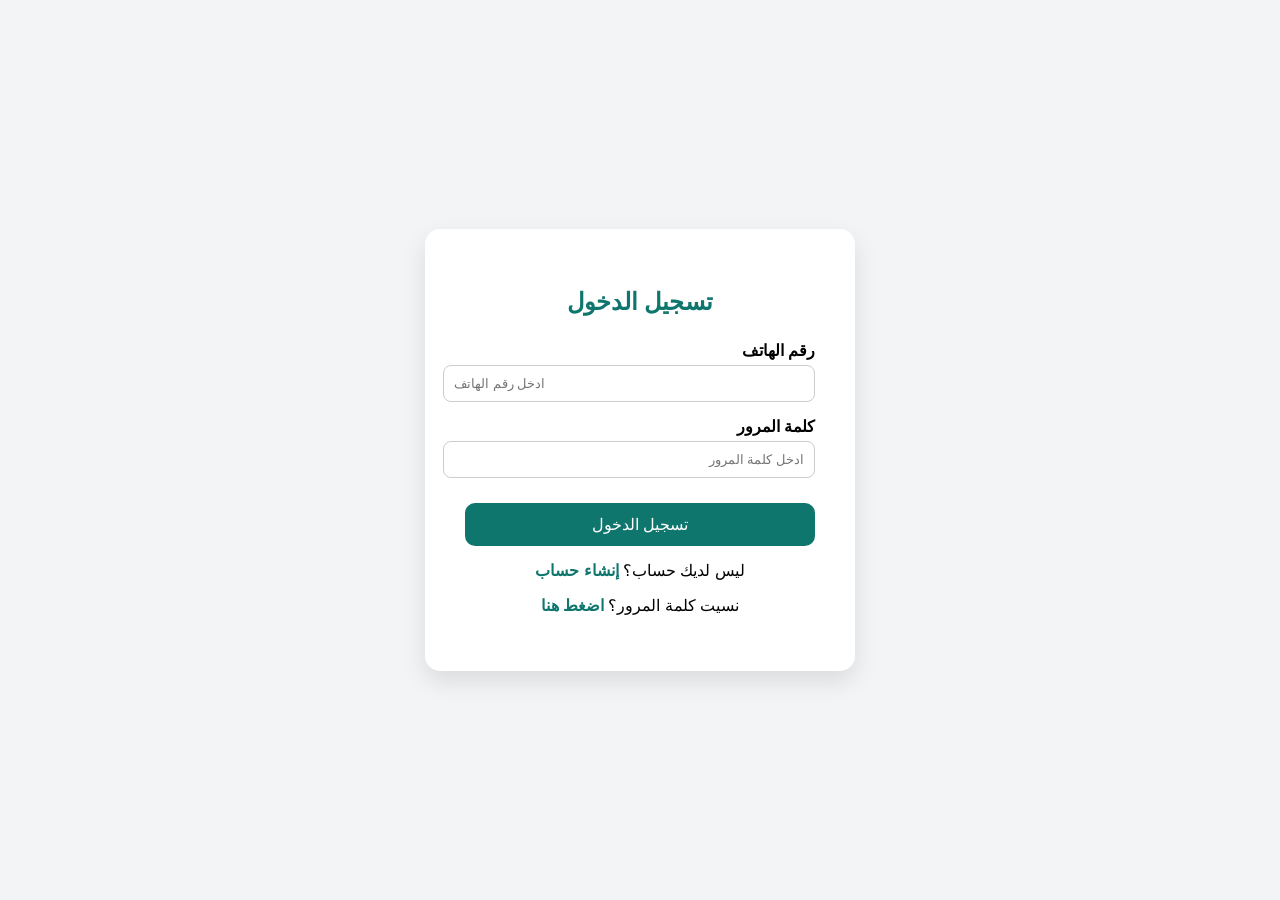
<file: login.html>
<!DOCTYPE html>
<html lang="ar" dir="rtl">
<head>
  <meta charset="UTF-8">
  <title>تسجيل الدخول / إنشاء حساب</title>
  <link rel="stylesheet" href="css/login.css">
  <link href="https://cdnjs.cloudflare.com/ajax/libs/font-awesome/6.5.0/css/all.min.css" rel="stylesheet">
</head>
<body>

<div class="login-container">

  <div class="form-box">
    <h2 id="form-title">تسجيل الدخول</h2>

    <!-- نموذج تسجيل الدخول -->
    <form id="login-form">
      <div class="input-group">
        <label for="login-phone">رقم الهاتف</label>
        <input type="tel" id="login-phone" placeholder="ادخل رقم الهاتف" required>
      </div>
      <div class="input-group">
        <label for="login-password">كلمة المرور</label>
        <input type="password" id="login-password" placeholder="ادخل كلمة المرور" required>
      </div>
      <button type="submit" class="btn">تسجيل الدخول</button>
      <p class="switch-text">ليس لديك حساب؟ <span id="switch-to-signup">إنشاء حساب</span></p>
      <p class="switch-text">
  نسيت كلمة المرور؟ <span id="forgot-password">اضغط هنا</span>
    </p>

    </form>

    <!-- نموذج إنشاء حساب -->
    <form id="signup-form" style="display:none;">
      <div class="input-group">
        <label for="signup-name">الاسم الكامل</label>
        <input type="text" id="signup-name" placeholder="ادخل اسمك" required>
      </div>
      <div class="input-group">
        <label for="signup-phone">رقم الهاتف</label>
        <input type="tel" id="signup-phone" placeholder="ادخل رقم الهاتف" required>
      </div>
      <div class="input-group">
        <label for="signup-password">كلمة المرور</label>
        <input type="password" id="signup-password" placeholder="اختر كلمة مرور" required>
      </div>
      <button type="submit" class="btn">إنشاء حساب</button>
      <p class="switch-text">لديك حساب؟ <span id="switch-to-login">تسجيل الدخول</span></p>
    </form>

  </div>

</div>

<script src="js/login.js"></script>
</body>
</html>
</file>
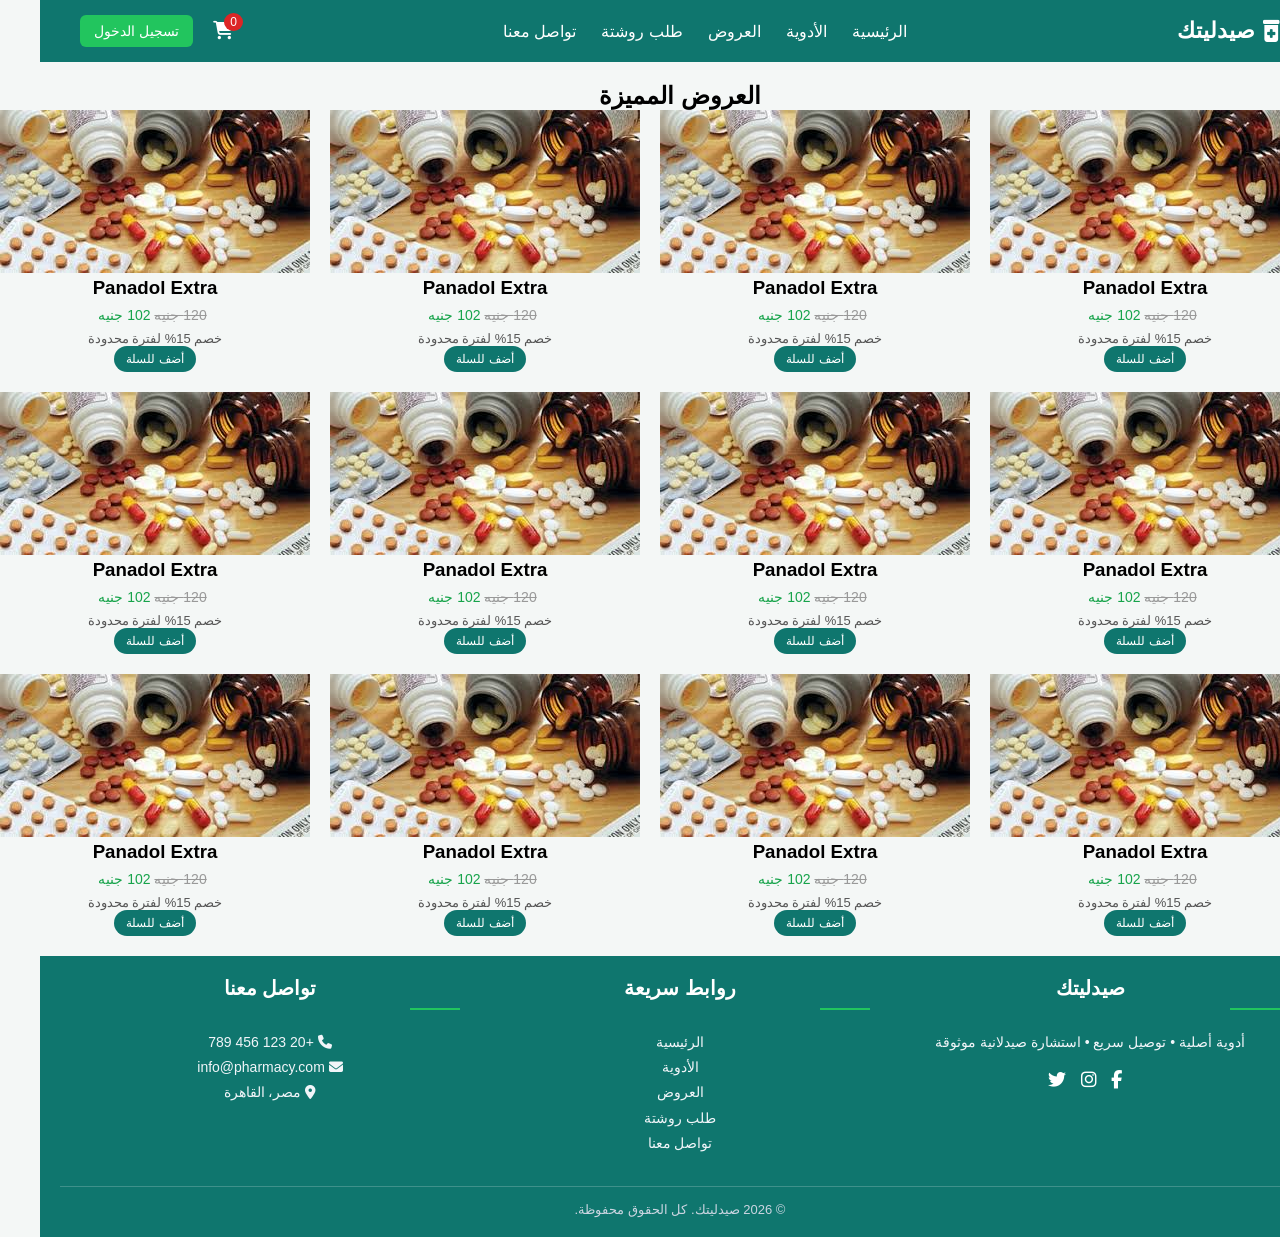
<file: offers.html>
<!DOCTYPE html>
<html lang="ar" dir="rtl">
<head>
  <meta charset="UTF-8">
  <title>العروض</title>
  <link rel="stylesheet" href="css/offers.css">
  <link href="https://cdnjs.cloudflare.com/ajax/libs/font-awesome/6.5.0/css/all.min.css" rel="stylesheet">
</head>
<body>

<nav class="navbar">
  <div class="logo">
    <i class="fa-solid fa-prescription-bottle-medical"></i>
    <span>صيدليتك</span>
  </div>

  <ul class="nav-links">
    <li><a href="index.html">الرئيسية</a></li>
    <li><a href="products.html">الأدوية</a></li>
    <li><a href="offers.html">العروض</a></li>
    <li><a href="prescription.html">طلب روشتة</a></li>
    <li><a href="contact.html">تواصل معنا</a></li>
  </ul>

  <div class="nav-actions">
    <a href="cart.html" class="cart">
      <i class="fa-solid fa-cart-shopping"></i>
      <span id="cart-count">0</span>
    </a>
    <a href="login.html" class="login">تسجيل الدخول</a>
  </div>

  <div class="menu-toggle">
    <i class="fa-solid fa-bars"></i>
  </div>
</nav>

<section class="offers-section">
  <h2 class="section-title">العروض المميزة</h2>
  <div class="offers-grid">

    <div class="product-card">
      <div class="product-img">
        <img src="images/1.jfif"  alt="عرض 2">
      </div>
      <div class="product-info">
        <h3>Panadol Extra</h3>
        <p class="price"><span class="old-price">120 جنيه</span> 102 جنيه</p>
        <p class="offer-desc">خصم 15% لفترة محدودة</p>
        <button class="add-btn">أضف للسلة</button>
      </div>
    </div>

    <div class="product-card">
      <div class="product-img">
        <img src="images/1.jfif"  alt="عرض 2">
      </div>
      <div class="product-info">
        <h3>Panadol Extra</h3>
        <p class="price"><span class="old-price">120 جنيه</span> 102 جنيه</p>
        <p class="offer-desc">خصم 15% لفترة محدودة</p>
        <button class="add-btn">أضف للسلة</button>
      </div>
    </div>
    
    <div class="product-card">
      <div class="product-img">
        <img src="images/1.jfif"  alt="عرض 2">
      </div>
      <div class="product-info">
        <h3>Panadol Extra</h3>
        <p class="price"><span class="old-price">120 جنيه</span> 102 جنيه</p>
        <p class="offer-desc">خصم 15% لفترة محدودة</p>
        <button class="add-btn">أضف للسلة</button>
      </div>
    </div>
    
    <div class="product-card">
      <div class="product-img">
        <img src="images/1.jfif"  alt="عرض 2">
      </div>
      <div class="product-info">
        <h3>Panadol Extra</h3>
        <p class="price"><span class="old-price">120 جنيه</span> 102 جنيه</p>
        <p class="offer-desc">خصم 15% لفترة محدودة</p>
        <button class="add-btn">أضف للسلة</button>
      </div>
    </div>
    <div class="product-card">
      <div class="product-img">
        <img src="images/1.jfif"  alt="عرض 2">
      </div>
      <div class="product-info">
        <h3>Panadol Extra</h3>
        <p class="price"><span class="old-price">120 جنيه</span> 102 جنيه</p>
        <p class="offer-desc">خصم 15% لفترة محدودة</p>
        <button class="add-btn">أضف للسلة</button>
      </div>
    </div>
    <div class="product-card">
      <div class="product-img">
        <img src="images/1.jfif"  alt="عرض 2">
      </div>
      <div class="product-info">
        <h3>Panadol Extra</h3>
        <p class="price"><span class="old-price">120 جنيه</span> 102 جنيه</p>
        <p class="offer-desc">خصم 15% لفترة محدودة</p>
        <button class="add-btn">أضف للسلة</button>
      </div>
    </div>
    <div class="product-card">
      <div class="product-img">
        <img src="images/1.jfif"  alt="عرض 2">
      </div>
      <div class="product-info">
        <h3>Panadol Extra</h3>
        <p class="price"><span class="old-price">120 جنيه</span> 102 جنيه</p>
        <p class="offer-desc">خصم 15% لفترة محدودة</p>
        <button class="add-btn">أضف للسلة</button>
      </div>
    </div>
    <div class="product-card">
      <div class="product-img">
        <img src="images/1.jfif"  alt="عرض 2">
      </div>
      <div class="product-info">
        <h3>Panadol Extra</h3>
        <p class="price"><span class="old-price">120 جنيه</span> 102 جنيه</p>
        <p class="offer-desc">خصم 15% لفترة محدودة</p>
        <button class="add-btn">أضف للسلة</button>
      </div>
    </div>
    <div class="product-card">
      <div class="product-img">
        <img src="images/1.jfif"  alt="عرض 2">
      </div>
      <div class="product-info">
        <h3>Panadol Extra</h3>
        <p class="price"><span class="old-price">120 جنيه</span> 102 جنيه</p>
        <p class="offer-desc">خصم 15% لفترة محدودة</p>
        <button class="add-btn">أضف للسلة</button>
      </div>
    </div>
    <div class="product-card">
      <div class="product-img">
        <img src="images/1.jfif"  alt="عرض 2">
      </div>
      <div class="product-info">
        <h3>Panadol Extra</h3>
        <p class="price"><span class="old-price">120 جنيه</span> 102 جنيه</p>
        <p class="offer-desc">خصم 15% لفترة محدودة</p>
        <button class="add-btn">أضف للسلة</button>
      </div>
    </div>
    <div class="product-card">
      <div class="product-img">
        <img src="images/1.jfif"  alt="عرض 2">
      </div>
      <div class="product-info">
        <h3>Panadol Extra</h3>
        <p class="price"><span class="old-price">120 جنيه</span> 102 جنيه</p>
        <p class="offer-desc">خصم 15% لفترة محدودة</p>
        <button class="add-btn">أضف للسلة</button>
      </div>
    </div>
    <div class="product-card">
      <div class="product-img">
        <img src="images/1.jfif"  alt="عرض 2">
      </div>
      <div class="product-info">
        <h3>Panadol Extra</h3>
        <p class="price"><span class="old-price">120 جنيه</span> 102 جنيه</p>
        <p class="offer-desc">خصم 15% لفترة محدودة</p>
        <button class="add-btn">أضف للسلة</button>
      </div>
    </div>
  </div> <!-- غلق offers-grid -->
</section>


<footer class="footer">
  <div class="footer-container">

    <!-- قسم الصيدلية -->
    <div class="footer-section">
      <h3>صيدليتك</h3>
      <p>أدوية أصلية • توصيل سريع • استشارة صيدلانية موثوقة</p>
      <div class="social-icons">
        <a href="#"><i class="fab fa-facebook-f"></i></a>
        <a href="#"><i class="fab fa-instagram"></i></a>
        <a href="#"><i class="fab fa-twitter"></i></a>
      </div>
    </div>

    <!-- روابط سريعة -->
    <div class="footer-section">
      <h3>روابط سريعة</h3>
      <ul>
        <li><a href="index.html">الرئيسية</a></li>
        <li><a href="products.html">الأدوية</a></li>
        <li><a href="offers.html">العروض</a></li>
        <li><a href="prescription.html">طلب روشتة</a></li>
        <li><a href="contact.html">تواصل معنا</a></li>
      </ul>
    </div>

    <!-- تواصل معنا -->
    <div class="footer-section">
      <h3>تواصل معنا</h3>
      <p><i class="fa-solid fa-phone"></i> +20 123 456 789</p>
      <p><i class="fa-solid fa-envelope"></i> info@pharmacy.com</p>
      <p><i class="fa-solid fa-map-marker-alt"></i> مصر، القاهرة</p>
    </div>

  </div>

  <div class="footer-bottom">
    <p>© 2026 صيدليتك. كل الحقوق محفوظة.</p>
  </div>
</footer>

<script src="js/main.js"></script>
</body>
</html>
</file>
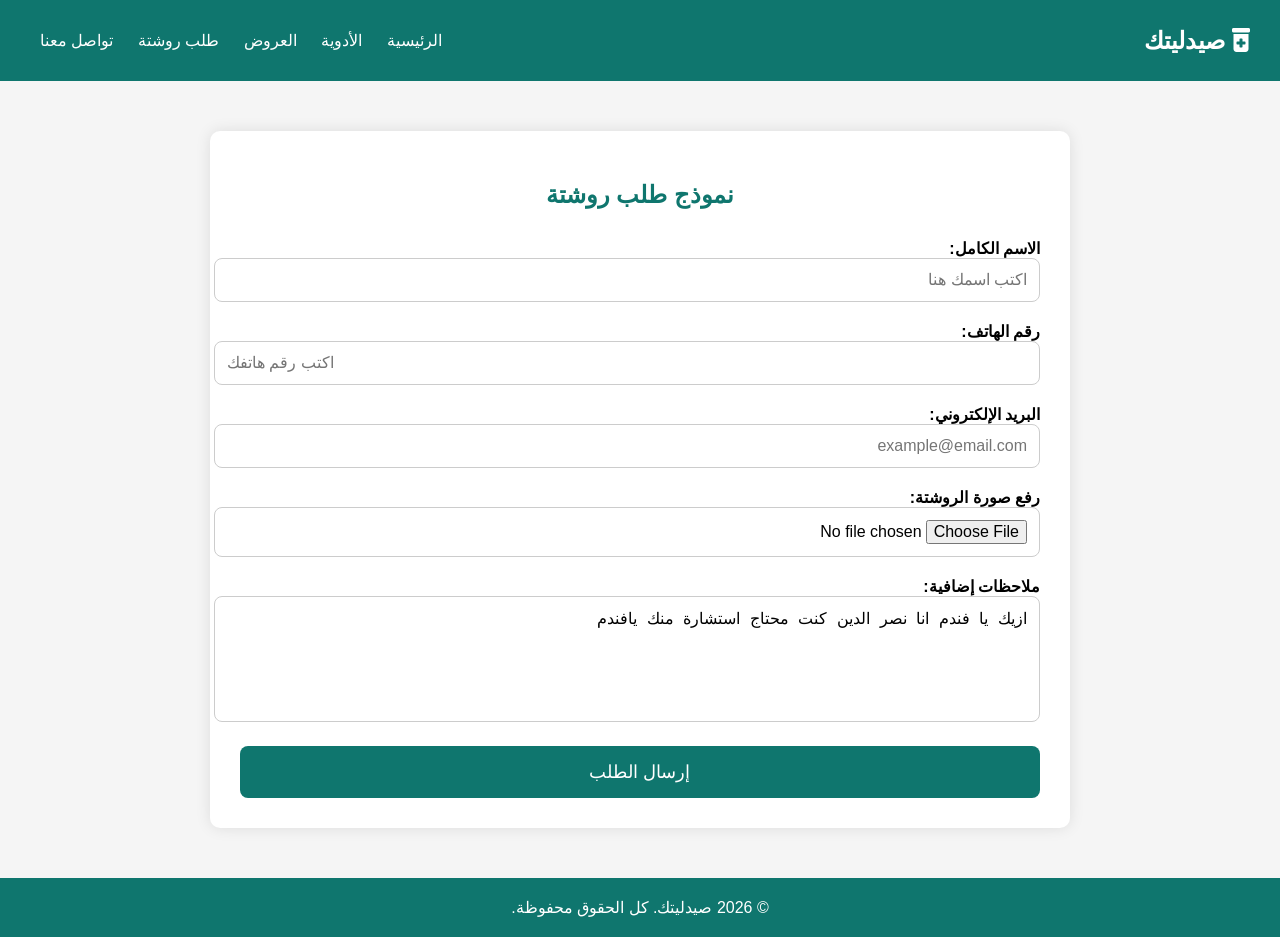
<file: prescription.html>
<!DOCTYPE html>
<html lang="ar" dir="rtl">
<head>
  <meta charset="UTF-8">
  <title>طلب روشتة</title>
  <link rel="stylesheet" href="css/prescription.css">
  <link href="https://cdnjs.cloudflare.com/ajax/libs/font-awesome/6.5.0/css/all.min.css" rel="stylesheet">
</head>
<body>

<nav class="navbar">
  <div class="logo">
    <i class="fa-solid fa-prescription-bottle-medical"></i> صيدليتك
  </div>

  <ul class="nav-links">
    <li><a href="index.html">الرئيسية</a></li>
    <li><a href="products.html">الأدوية</a></li>
    <li><a href="offers.html">العروض</a></li>
    <li><a href="prescription.html">طلب روشتة</a></li>
    <li><a href="contact.html">تواصل معنا</a></li>
  </ul>
</nav>

<section class="prescription-section">
  <h2>نموذج طلب روشتة</h2>
  <form id="prescriptionForm">
    <div>
      <label for="name">الاسم الكامل:</label>
      <input type="text" id="name" required placeholder="اكتب اسمك هنا">
    </div>
    <div>
      <label for="phone">رقم الهاتف:</label>
      <input type="tel" id="phone" required placeholder="اكتب رقم هاتفك">
    </div>
    <div>
      <label for="email">البريد الإلكتروني:</label>
      <input type="email" id="email" placeholder="example@email.com">
    </div>
    <div>
      <label for="file">رفع صورة الروشتة:</label>
      <input type="file" id="file" accept="image/*,application/pdf" required>
    </div>
    <div>
      <label for="notes">ملاحظات إضافية:</label>
<textarea id="notes">ازيك يا فندم انا نصر الدين كنت محتاج استشارة منك يافندم</textarea>
    </div>
    <button type="submit">إرسال الطلب</button>
  </form>
</section>

<footer>
  © 2026 صيدليتك. كل الحقوق محفوظة.
</footer>

<script>
const form = document.getElementById('prescriptionForm');

form.addEventListener('submit', e => {
  e.preventDefault();

  // جلب البيانات من النموذج
  const name = document.getElementById('name').value;
  const phone = document.getElementById('phone').value;
  const email = document.getElementById('email').value;
  const notes = document.getElementById('notes').value;
  const fileInput = document.getElementById('file');

  // رقم الواتساب للصيدلية
  const whatsappNumber = '201148062925'; // 20 + رقم مصر بدون الصفر الأول

  // رسالة جاهزة
  let message = `مرحبا، أريد إرسال روشتة:\n`;
  message += `الاسم: ${name}\n`;
  message += `رقم الهاتف: ${phone}\n`;
  if(email) message += `البريد الإلكتروني: ${email}\n`;
  if(notes) message += `ملاحظات: ${notes}\n`;

  // رابط الواتساب
  let whatsappURL = `https://wa.me/${whatsappNumber}?text=${encodeURIComponent(message)}`;

  // تنبيه لو هناك ملف
  if(fileInput.files.length > 0){
    alert('سيتم إرسال رسالة عبر واتساب، يرجى إرفاق الروشتة يدوياً في المحادثة.');
  }

  // فتح الواتساب
  window.open(whatsappURL, '_blank');

  // تصفير النموذج
  form.reset();
});
</script>


</body>
</html>
</file>
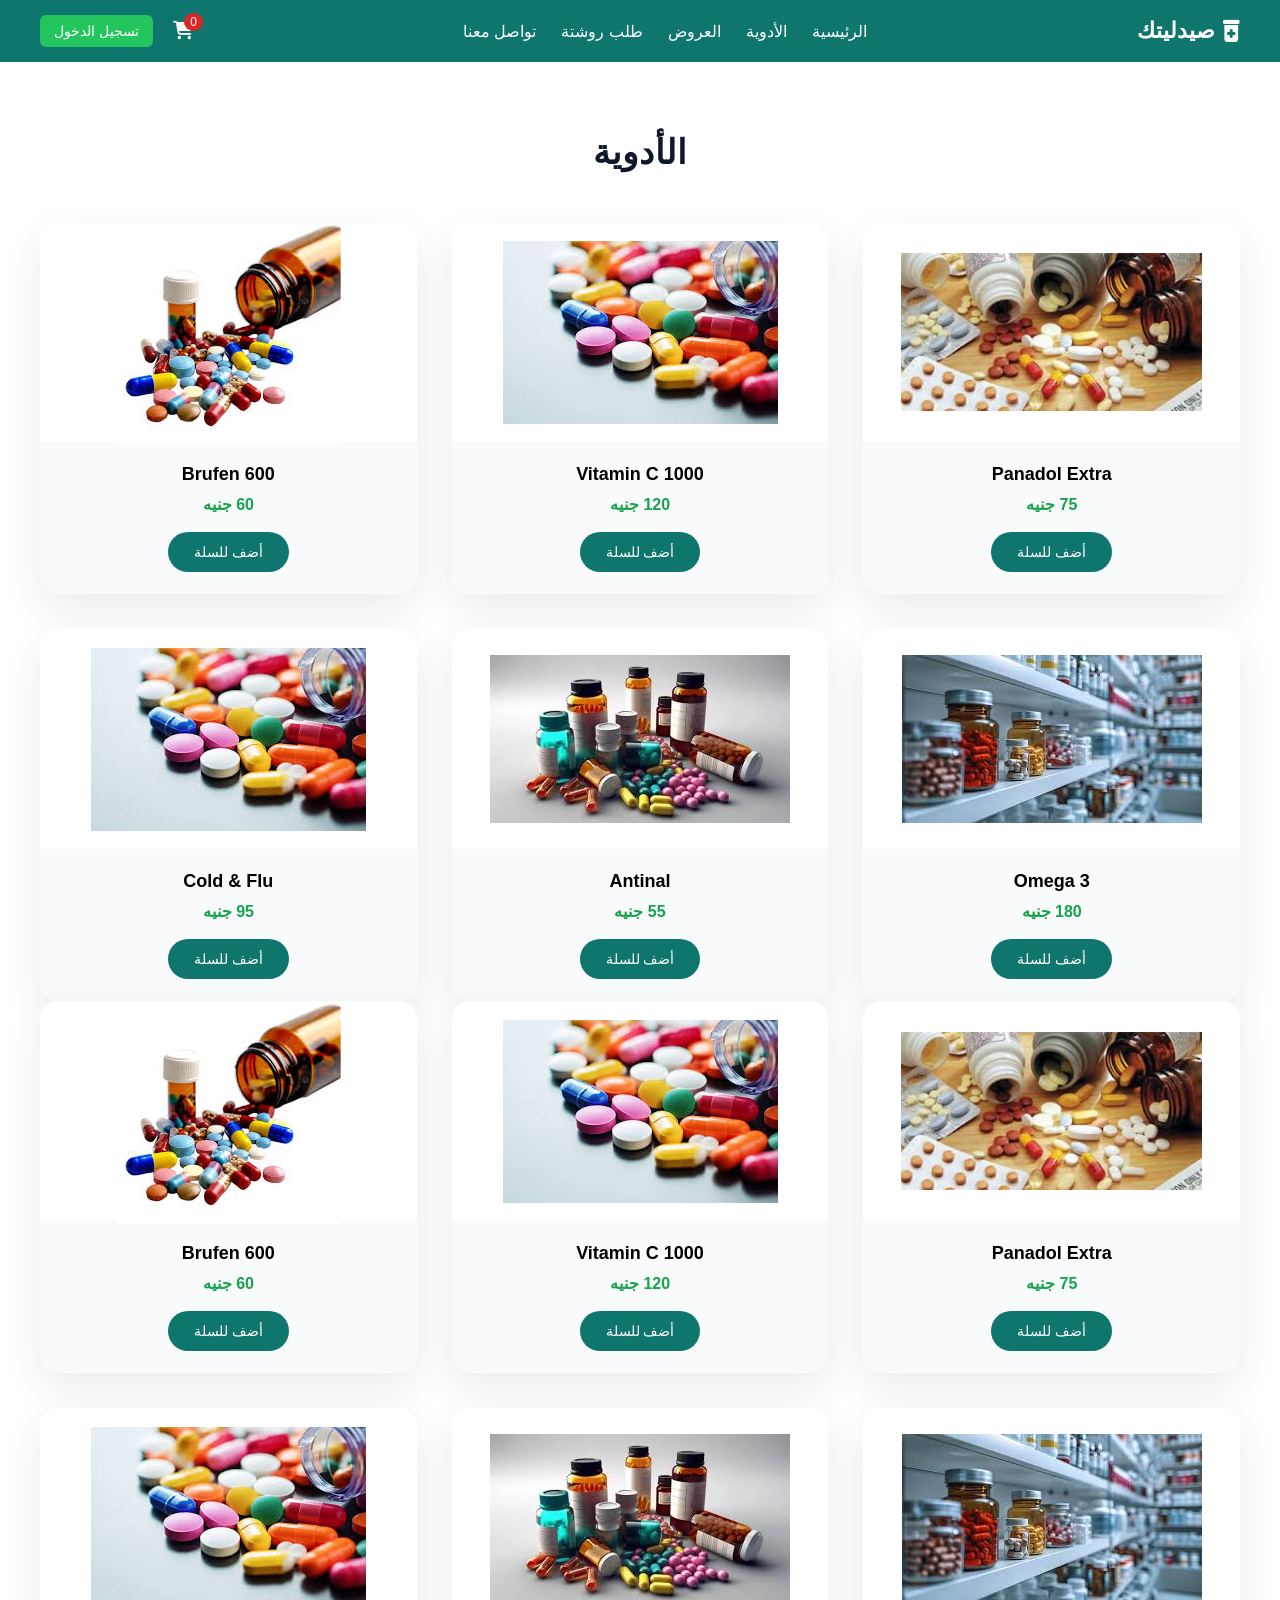
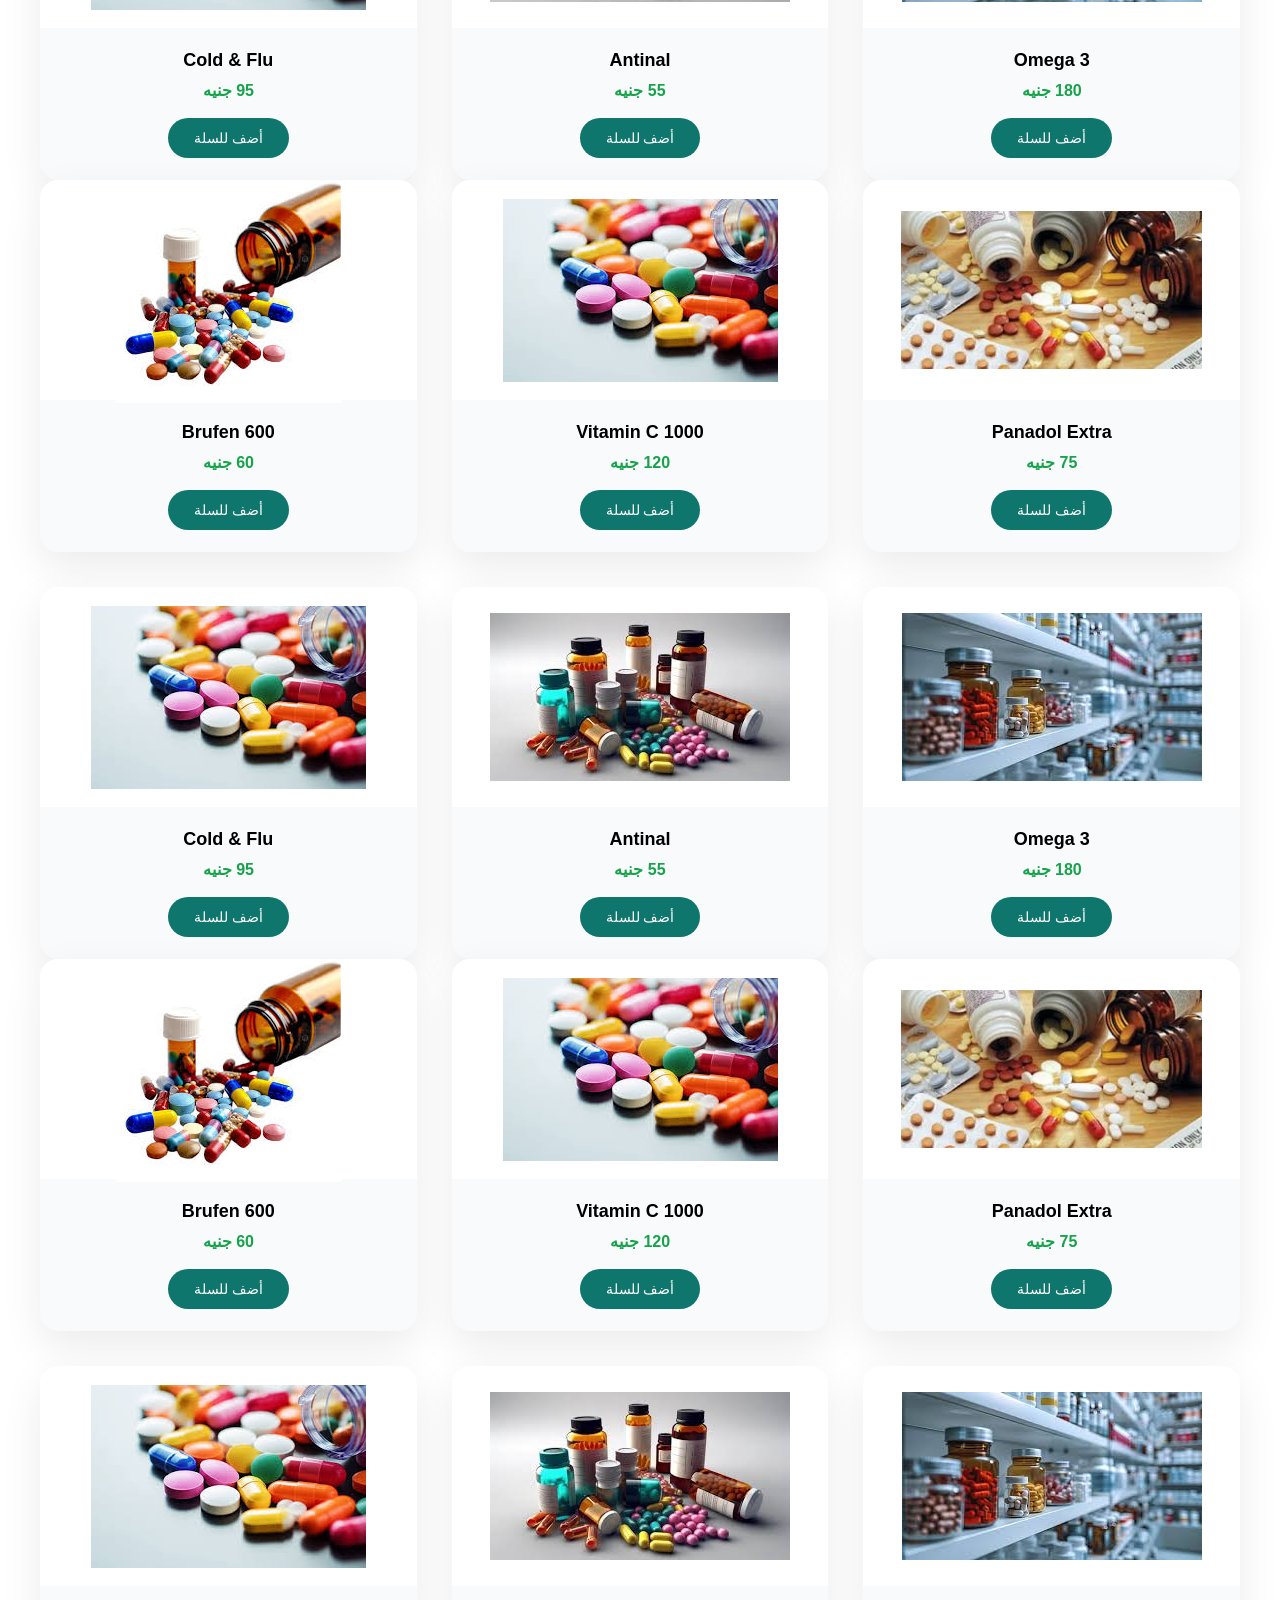
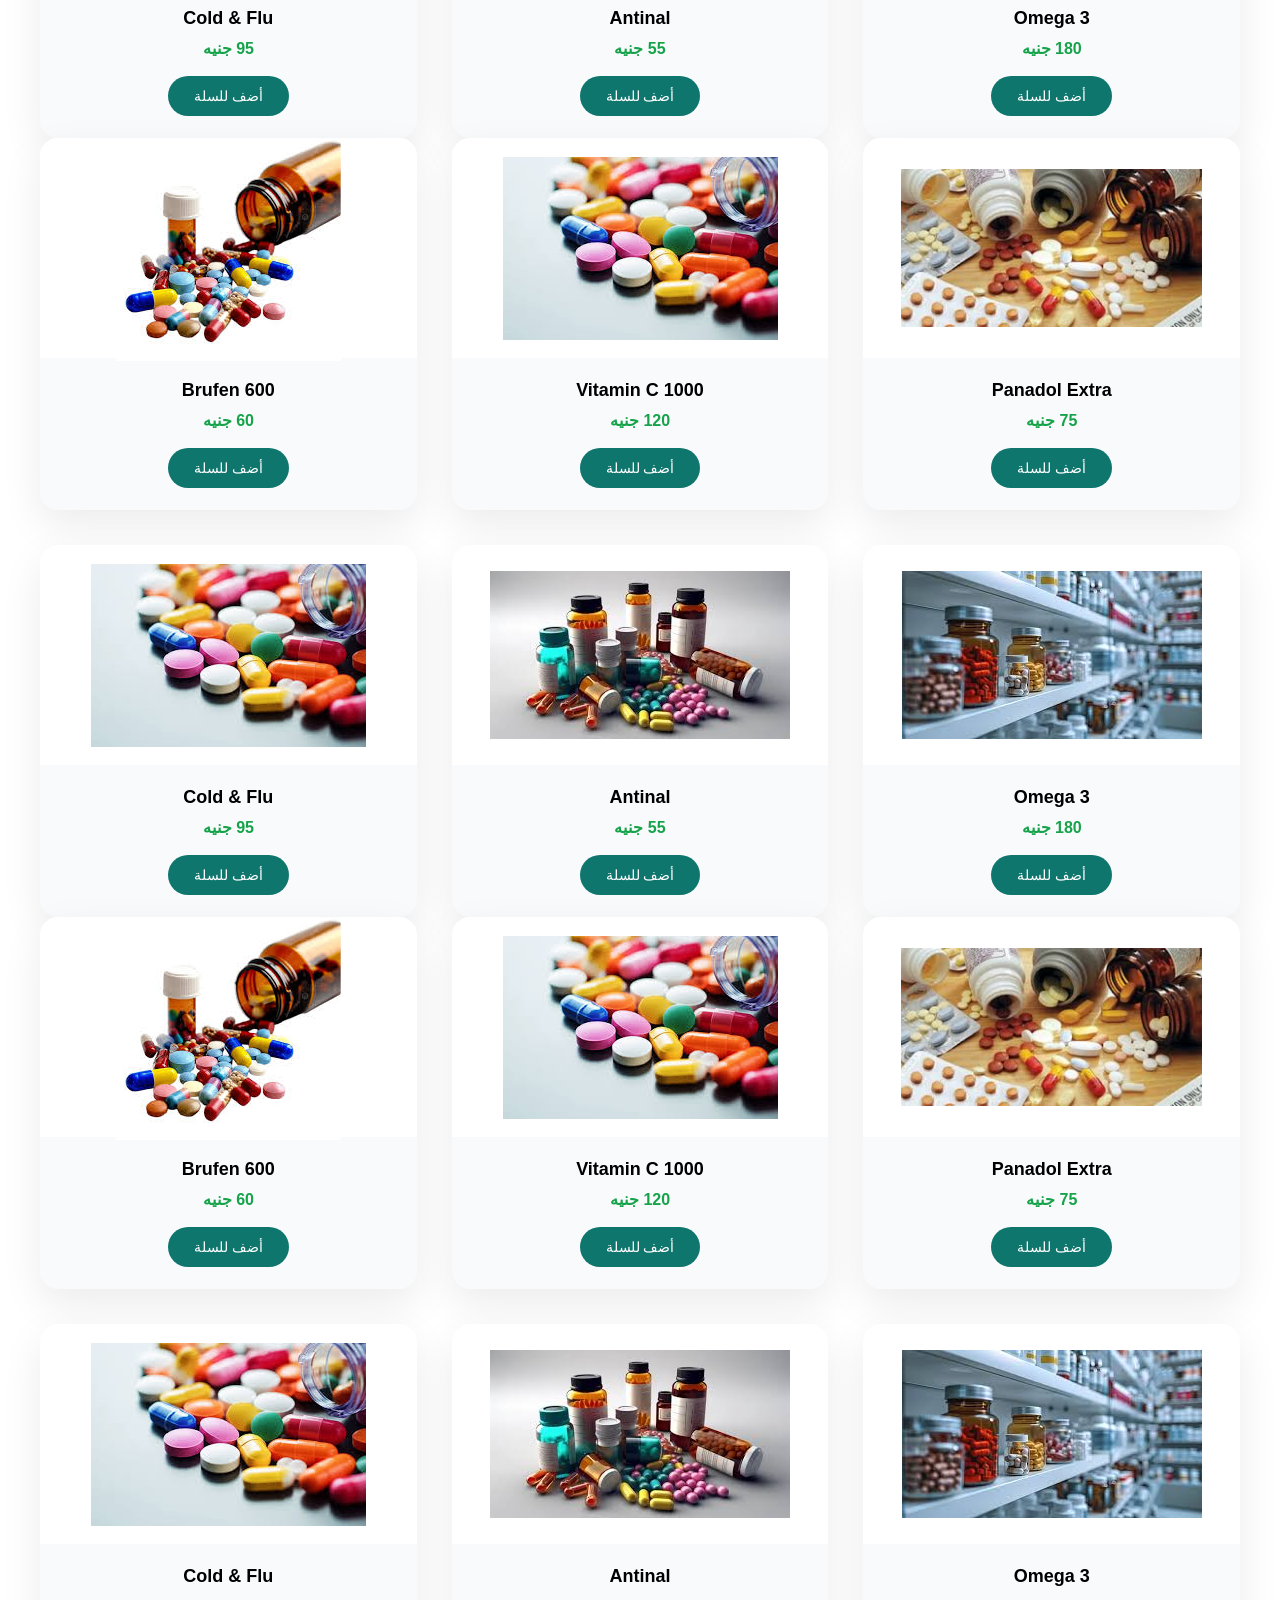
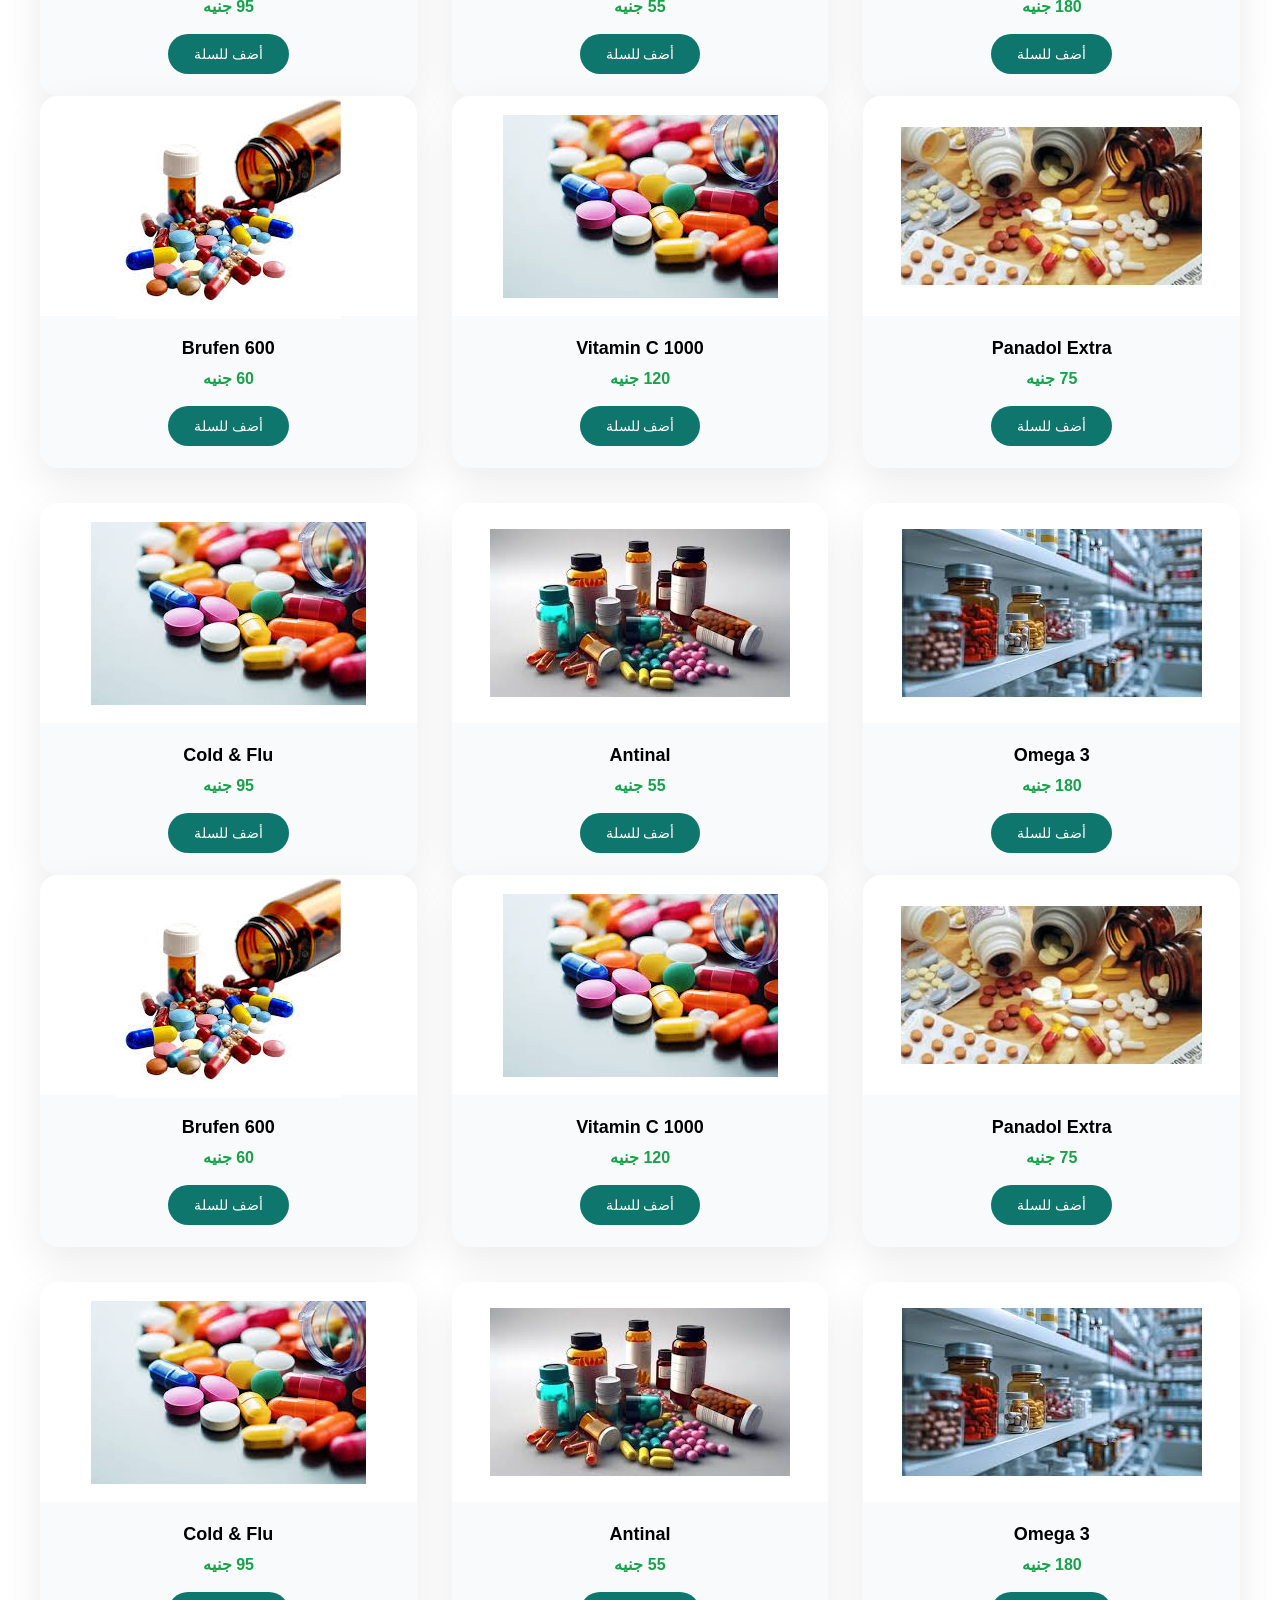
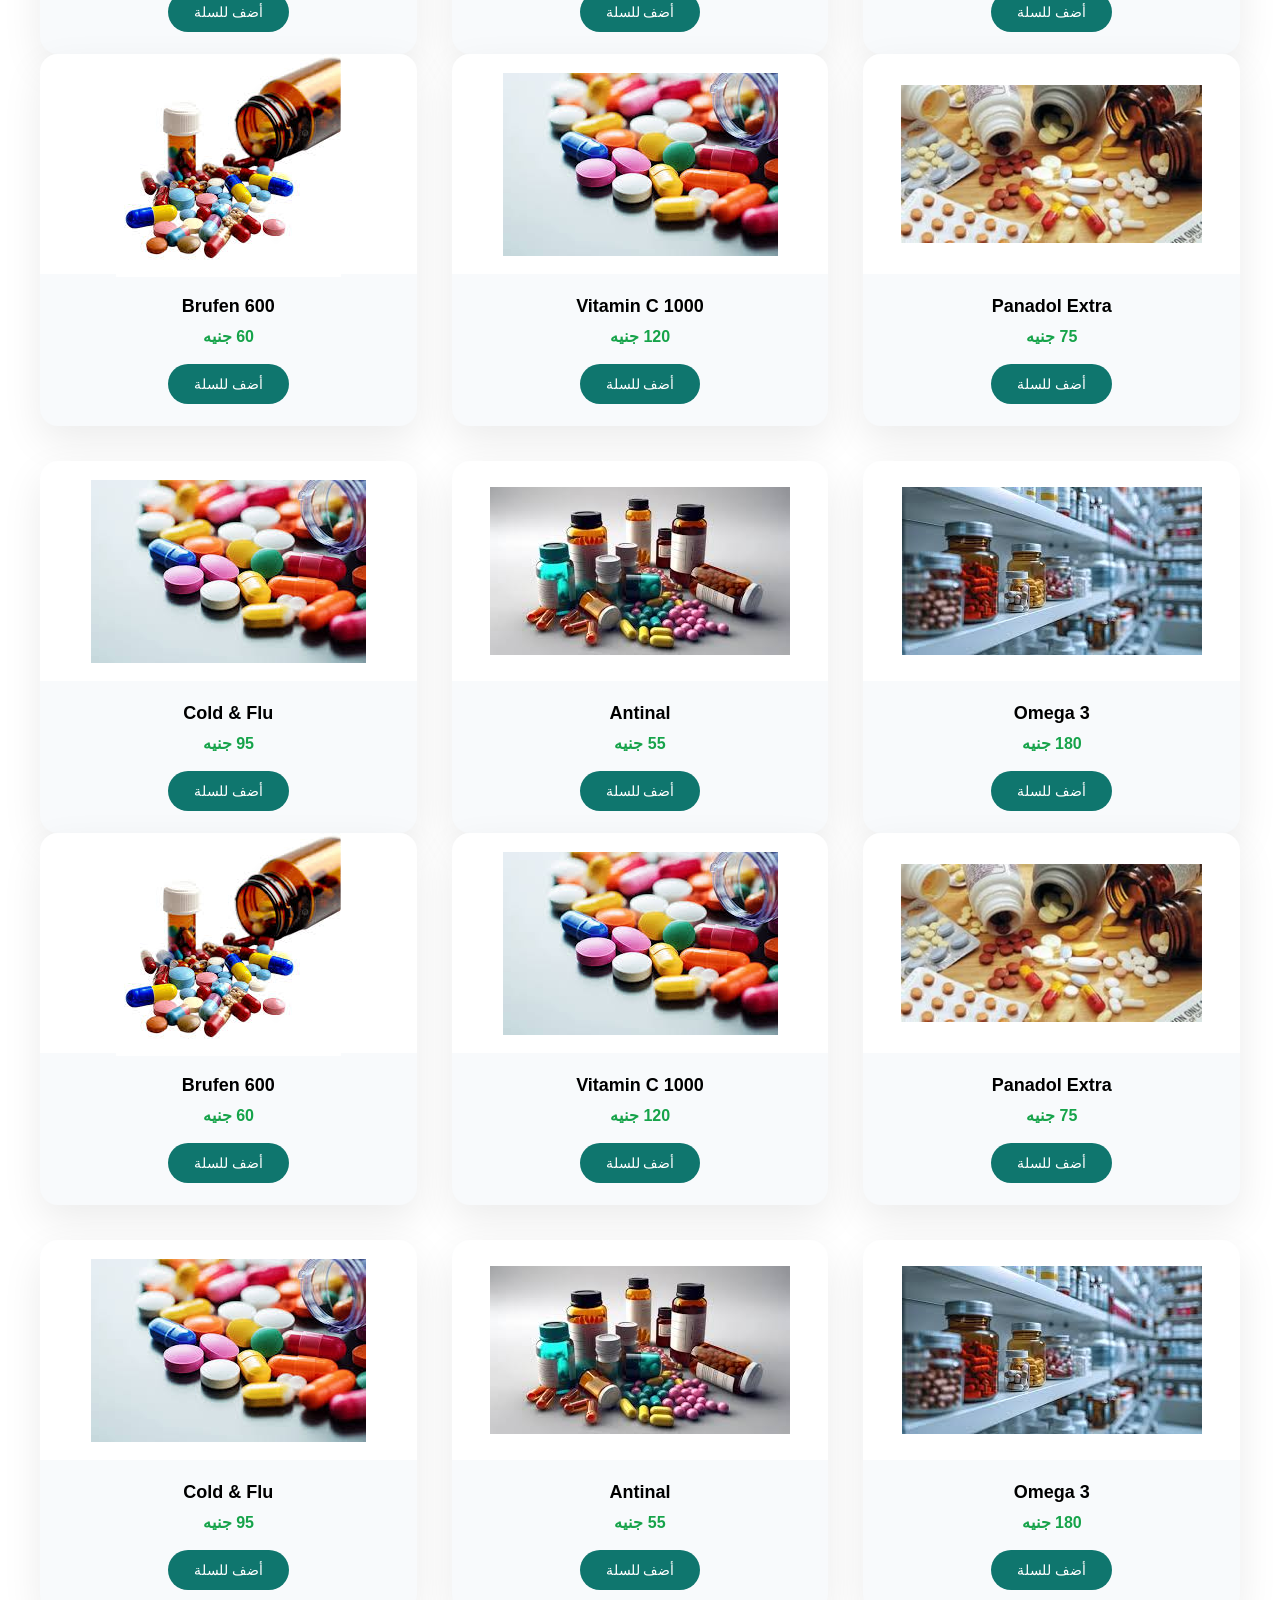
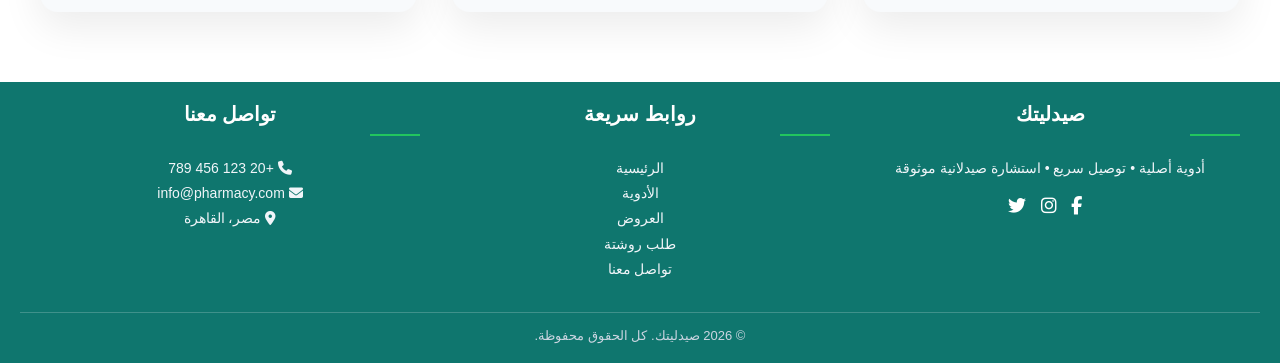
<file: products.html>
<!DOCTYPE html>
<html lang="ar" dir="rtl">
<head>
  <meta charset="UTF-8">
  <title>صيدليتك</title>
  <link rel="stylesheet" href="css/style.css">
  <link href="https://cdnjs.cloudflare.com/ajax/libs/font-awesome/6.5.0/css/all.min.css" rel="stylesheet">
</head>
<body>

<nav class="navbar">
  <div class="logo">
    <i class="fa-solid fa-prescription-bottle-medical"></i>
    <span>صيدليتك</span>
  </div>

  <ul class="nav-links">
    <li><a href="index.html">الرئيسية</a></li>
    <li><a href="products.html">الأدوية</a></li>
    <li><a href="offers.html">العروض</a></li>
    <li><a href="prescription.html">طلب روشتة</a></li>
    <li><a href="contact.html">تواصل معنا</a></li>
  </ul>

  <div class="nav-actions">
    <a href="cart.html" class="cart">
      <i class="fa-solid fa-cart-shopping"></i>
      <span id="cart-count">0</span>
    </a>
    <a href="login.html" class="login">تسجيل الدخول</a>
  </div>

  <div class="menu-toggle">
    <i class="fa-solid fa-bars"></i>
  </div>
</nav>


<section class="products-section">
  <h2 class="section-title">الأدوية</h2>

  <div class="products-grid">

    <div class="product-card">
      <div class="product-img">
        <img src="images/1.jfif" alt="Product">
      </div>
      <div class="product-info">
        <h3>Panadol Extra</h3>
        <p class="price">75 جنيه</p>
        <button class="add-btn">أضف للسلة</button>
      </div>
    </div>

    <div class="product-card">
      <div class="product-img">
        <img src="images/2.jfif" alt="Product">
      </div>
      <div class="product-info">
        <h3>Vitamin C 1000</h3>
        <p class="price">120 جنيه</p>
        <button class="add-btn">أضف للسلة</button>
      </div>
    </div>

    <div class="product-card">
      <div class="product-img">
        <img src="images/3.jfif" alt="Product">
      </div>
      <div class="product-info">
        <h3>Brufen 600</h3>
        <p class="price">60 جنيه</p>
        <button class="add-btn">أضف للسلة</button>
      </div>
    </div>

    <div class="product-card">
      <div class="product-img">
        <img src="images/4.jfif" alt="Product">
      </div>
      <div class="product-info">
        <h3>Omega 3</h3>
        <p class="price">180 جنيه</p>
        <button class="add-btn">أضف للسلة</button>
      </div>
    </div>

    <div class="product-card">
      <div class="product-img">
        <img src="images/5.jfif" alt="Product">
      </div>
      <div class="product-info">
        <h3>Antinal</h3>
        <p class="price">55 جنيه</p>
        <button class="add-btn">أضف للسلة</button>
      </div>
    </div>

    <div class="product-card">
      <div class="product-img">
        <img src="images/6.jfif" alt="Product">
      </div>
      <div class="product-info">
        <h3>Cold & Flu</h3>
        <p class="price">95 جنيه</p>
        <button class="add-btn">أضف للسلة</button>
      </div>
    </div>

  </div>
    <div class="products-grid">

    <div class="product-card">
      <div class="product-img">
        <img src="images/1.jfif" alt="Product">
      </div>
      <div class="product-info">
        <h3>Panadol Extra</h3>
        <p class="price">75 جنيه</p>
        <button class="add-btn">أضف للسلة</button>
      </div>
    </div>

    <div class="product-card">
      <div class="product-img">
        <img src="images/2.jfif" alt="Product">
      </div>
      <div class="product-info">
        <h3>Vitamin C 1000</h3>
        <p class="price">120 جنيه</p>
        <button class="add-btn">أضف للسلة</button>
      </div>
    </div>

    <div class="product-card">
      <div class="product-img">
        <img src="images/3.jfif" alt="Product">
      </div>
      <div class="product-info">
        <h3>Brufen 600</h3>
        <p class="price">60 جنيه</p>
        <button class="add-btn">أضف للسلة</button>
      </div>
    </div>

    <div class="product-card">
      <div class="product-img">
        <img src="images/4.jfif" alt="Product">
      </div>
      <div class="product-info">
        <h3>Omega 3</h3>
        <p class="price">180 جنيه</p>
        <button class="add-btn">أضف للسلة</button>
      </div>
    </div>

    <div class="product-card">
      <div class="product-img">
        <img src="images/5.jfif" alt="Product">
      </div>
      <div class="product-info">
        <h3>Antinal</h3>
        <p class="price">55 جنيه</p>
        <button class="add-btn">أضف للسلة</button>
      </div>
    </div>

    <div class="product-card">
      <div class="product-img">
        <img src="images/6.jfif" alt="Product">
      </div>
      <div class="product-info">
        <h3>Cold & Flu</h3>
        <p class="price">95 جنيه</p>
        <button class="add-btn">أضف للسلة</button>
      </div>
    </div>

  </div>  <div class="products-grid">

    <div class="product-card">
      <div class="product-img">
        <img src="images/1.jfif" alt="Product">
      </div>
      <div class="product-info">
        <h3>Panadol Extra</h3>
        <p class="price">75 جنيه</p>
        <button class="add-btn">أضف للسلة</button>
      </div>
    </div>

    <div class="product-card">
      <div class="product-img">
        <img src="images/2.jfif" alt="Product">
      </div>
      <div class="product-info">
        <h3>Vitamin C 1000</h3>
        <p class="price">120 جنيه</p>
        <button class="add-btn">أضف للسلة</button>
      </div>
    </div>

    <div class="product-card">
      <div class="product-img">
        <img src="images/3.jfif" alt="Product">
      </div>
      <div class="product-info">
        <h3>Brufen 600</h3>
        <p class="price">60 جنيه</p>
        <button class="add-btn">أضف للسلة</button>
      </div>
    </div>

    <div class="product-card">
      <div class="product-img">
        <img src="images/4.jfif" alt="Product">
      </div>
      <div class="product-info">
        <h3>Omega 3</h3>
        <p class="price">180 جنيه</p>
        <button class="add-btn">أضف للسلة</button>
      </div>
    </div>

    <div class="product-card">
      <div class="product-img">
        <img src="images/5.jfif" alt="Product">
      </div>
      <div class="product-info">
        <h3>Antinal</h3>
        <p class="price">55 جنيه</p>
        <button class="add-btn">أضف للسلة</button>
      </div>
    </div>

    <div class="product-card">
      <div class="product-img">
        <img src="images/6.jfif" alt="Product">
      </div>
      <div class="product-info">
        <h3>Cold & Flu</h3>
        <p class="price">95 جنيه</p>
        <button class="add-btn">أضف للسلة</button>
      </div>
    </div>

  </div>  <div class="products-grid">

    <div class="product-card">
      <div class="product-img">
        <img src="images/1.jfif" alt="Product">
      </div>
      <div class="product-info">
        <h3>Panadol Extra</h3>
        <p class="price">75 جنيه</p>
        <button class="add-btn">أضف للسلة</button>
      </div>
    </div>

    <div class="product-card">
      <div class="product-img">
        <img src="images/2.jfif" alt="Product">
      </div>
      <div class="product-info">
        <h3>Vitamin C 1000</h3>
        <p class="price">120 جنيه</p>
        <button class="add-btn">أضف للسلة</button>
      </div>
    </div>

    <div class="product-card">
      <div class="product-img">
        <img src="images/3.jfif" alt="Product">
      </div>
      <div class="product-info">
        <h3>Brufen 600</h3>
        <p class="price">60 جنيه</p>
        <button class="add-btn">أضف للسلة</button>
      </div>
    </div>

    <div class="product-card">
      <div class="product-img">
        <img src="images/4.jfif" alt="Product">
      </div>
      <div class="product-info">
        <h3>Omega 3</h3>
        <p class="price">180 جنيه</p>
        <button class="add-btn">أضف للسلة</button>
      </div>
    </div>

    <div class="product-card">
      <div class="product-img">
        <img src="images/5.jfif" alt="Product">
      </div>
      <div class="product-info">
        <h3>Antinal</h3>
        <p class="price">55 جنيه</p>
        <button class="add-btn">أضف للسلة</button>
      </div>
    </div>

    <div class="product-card">
      <div class="product-img">
        <img src="images/6.jfif" alt="Product">
      </div>
      <div class="product-info">
        <h3>Cold & Flu</h3>
        <p class="price">95 جنيه</p>
        <button class="add-btn">أضف للسلة</button>
      </div>
    </div>

  </div>  <div class="products-grid">

    <div class="product-card">
      <div class="product-img">
        <img src="images/1.jfif" alt="Product">
      </div>
      <div class="product-info">
        <h3>Panadol Extra</h3>
        <p class="price">75 جنيه</p>
        <button class="add-btn">أضف للسلة</button>
      </div>
    </div>

    <div class="product-card">
      <div class="product-img">
        <img src="images/2.jfif" alt="Product">
      </div>
      <div class="product-info">
        <h3>Vitamin C 1000</h3>
        <p class="price">120 جنيه</p>
        <button class="add-btn">أضف للسلة</button>
      </div>
    </div>

    <div class="product-card">
      <div class="product-img">
        <img src="images/3.jfif" alt="Product">
      </div>
      <div class="product-info">
        <h3>Brufen 600</h3>
        <p class="price">60 جنيه</p>
        <button class="add-btn">أضف للسلة</button>
      </div>
    </div>

    <div class="product-card">
      <div class="product-img">
        <img src="images/4.jfif" alt="Product">
      </div>
      <div class="product-info">
        <h3>Omega 3</h3>
        <p class="price">180 جنيه</p>
        <button class="add-btn">أضف للسلة</button>
      </div>
    </div>

    <div class="product-card">
      <div class="product-img">
        <img src="images/5.jfif" alt="Product">
      </div>
      <div class="product-info">
        <h3>Antinal</h3>
        <p class="price">55 جنيه</p>
        <button class="add-btn">أضف للسلة</button>
      </div>
    </div>

    <div class="product-card">
      <div class="product-img">
        <img src="images/6.jfif" alt="Product">
      </div>
      <div class="product-info">
        <h3>Cold & Flu</h3>
        <p class="price">95 جنيه</p>
        <button class="add-btn">أضف للسلة</button>
      </div>
    </div>

  </div>  <div class="products-grid">

    <div class="product-card">
      <div class="product-img">
        <img src="images/1.jfif" alt="Product">
      </div>
      <div class="product-info">
        <h3>Panadol Extra</h3>
        <p class="price">75 جنيه</p>
        <button class="add-btn">أضف للسلة</button>
      </div>
    </div>

    <div class="product-card">
      <div class="product-img">
        <img src="images/2.jfif" alt="Product">
      </div>
      <div class="product-info">
        <h3>Vitamin C 1000</h3>
        <p class="price">120 جنيه</p>
        <button class="add-btn">أضف للسلة</button>
      </div>
    </div>

    <div class="product-card">
      <div class="product-img">
        <img src="images/3.jfif" alt="Product">
      </div>
      <div class="product-info">
        <h3>Brufen 600</h3>
        <p class="price">60 جنيه</p>
        <button class="add-btn">أضف للسلة</button>
      </div>
    </div>

    <div class="product-card">
      <div class="product-img">
        <img src="images/4.jfif" alt="Product">
      </div>
      <div class="product-info">
        <h3>Omega 3</h3>
        <p class="price">180 جنيه</p>
        <button class="add-btn">أضف للسلة</button>
      </div>
    </div>

    <div class="product-card">
      <div class="product-img">
        <img src="images/5.jfif" alt="Product">
      </div>
      <div class="product-info">
        <h3>Antinal</h3>
        <p class="price">55 جنيه</p>
        <button class="add-btn">أضف للسلة</button>
      </div>
    </div>

    <div class="product-card">
      <div class="product-img">
        <img src="images/6.jfif" alt="Product">
      </div>
      <div class="product-info">
        <h3>Cold & Flu</h3>
        <p class="price">95 جنيه</p>
        <button class="add-btn">أضف للسلة</button>
      </div>
    </div>

  </div>  <div class="products-grid">

    <div class="product-card">
      <div class="product-img">
        <img src="images/1.jfif" alt="Product">
      </div>
      <div class="product-info">
        <h3>Panadol Extra</h3>
        <p class="price">75 جنيه</p>
        <button class="add-btn">أضف للسلة</button>
      </div>
    </div>

    <div class="product-card">
      <div class="product-img">
        <img src="images/2.jfif" alt="Product">
      </div>
      <div class="product-info">
        <h3>Vitamin C 1000</h3>
        <p class="price">120 جنيه</p>
        <button class="add-btn">أضف للسلة</button>
      </div>
    </div>

    <div class="product-card">
      <div class="product-img">
        <img src="images/3.jfif" alt="Product">
      </div>
      <div class="product-info">
        <h3>Brufen 600</h3>
        <p class="price">60 جنيه</p>
        <button class="add-btn">أضف للسلة</button>
      </div>
    </div>

    <div class="product-card">
      <div class="product-img">
        <img src="images/4.jfif" alt="Product">
      </div>
      <div class="product-info">
        <h3>Omega 3</h3>
        <p class="price">180 جنيه</p>
        <button class="add-btn">أضف للسلة</button>
      </div>
    </div>

    <div class="product-card">
      <div class="product-img">
        <img src="images/5.jfif" alt="Product">
      </div>
      <div class="product-info">
        <h3>Antinal</h3>
        <p class="price">55 جنيه</p>
        <button class="add-btn">أضف للسلة</button>
      </div>
    </div>

    <div class="product-card">
      <div class="product-img">
        <img src="images/6.jfif" alt="Product">
      </div>
      <div class="product-info">
        <h3>Cold & Flu</h3>
        <p class="price">95 جنيه</p>
        <button class="add-btn">أضف للسلة</button>
      </div>
    </div>

  </div>  <div class="products-grid">

    <div class="product-card">
      <div class="product-img">
        <img src="images/1.jfif" alt="Product">
      </div>
      <div class="product-info">
        <h3>Panadol Extra</h3>
        <p class="price">75 جنيه</p>
        <button class="add-btn">أضف للسلة</button>
      </div>
    </div>

    <div class="product-card">
      <div class="product-img">
        <img src="images/2.jfif" alt="Product">
      </div>
      <div class="product-info">
        <h3>Vitamin C 1000</h3>
        <p class="price">120 جنيه</p>
        <button class="add-btn">أضف للسلة</button>
      </div>
    </div>

    <div class="product-card">
      <div class="product-img">
        <img src="images/3.jfif" alt="Product">
      </div>
      <div class="product-info">
        <h3>Brufen 600</h3>
        <p class="price">60 جنيه</p>
        <button class="add-btn">أضف للسلة</button>
      </div>
    </div>

    <div class="product-card">
      <div class="product-img">
        <img src="images/4.jfif" alt="Product">
      </div>
      <div class="product-info">
        <h3>Omega 3</h3>
        <p class="price">180 جنيه</p>
        <button class="add-btn">أضف للسلة</button>
      </div>
    </div>

    <div class="product-card">
      <div class="product-img">
        <img src="images/5.jfif" alt="Product">
      </div>
      <div class="product-info">
        <h3>Antinal</h3>
        <p class="price">55 جنيه</p>
        <button class="add-btn">أضف للسلة</button>
      </div>
    </div>

    <div class="product-card">
      <div class="product-img">
        <img src="images/6.jfif" alt="Product">
      </div>
      <div class="product-info">
        <h3>Cold & Flu</h3>
        <p class="price">95 جنيه</p>
        <button class="add-btn">أضف للسلة</button>
      </div>
    </div>

  </div>  <div class="products-grid">

    <div class="product-card">
      <div class="product-img">
        <img src="images/1.jfif" alt="Product">
      </div>
      <div class="product-info">
        <h3>Panadol Extra</h3>
        <p class="price">75 جنيه</p>
        <button class="add-btn">أضف للسلة</button>
      </div>
    </div>

    <div class="product-card">
      <div class="product-img">
        <img src="images/2.jfif" alt="Product">
      </div>
      <div class="product-info">
        <h3>Vitamin C 1000</h3>
        <p class="price">120 جنيه</p>
        <button class="add-btn">أضف للسلة</button>
      </div>
    </div>

    <div class="product-card">
      <div class="product-img">
        <img src="images/3.jfif" alt="Product">
      </div>
      <div class="product-info">
        <h3>Brufen 600</h3>
        <p class="price">60 جنيه</p>
        <button class="add-btn">أضف للسلة</button>
      </div>
    </div>

    <div class="product-card">
      <div class="product-img">
        <img src="images/4.jfif" alt="Product">
      </div>
      <div class="product-info">
        <h3>Omega 3</h3>
        <p class="price">180 جنيه</p>
        <button class="add-btn">أضف للسلة</button>
      </div>
    </div>

    <div class="product-card">
      <div class="product-img">
        <img src="images/5.jfif" alt="Product">
      </div>
      <div class="product-info">
        <h3>Antinal</h3>
        <p class="price">55 جنيه</p>
        <button class="add-btn">أضف للسلة</button>
      </div>
    </div>

    <div class="product-card">
      <div class="product-img">
        <img src="images/6.jfif" alt="Product">
      </div>
      <div class="product-info">
        <h3>Cold & Flu</h3>
        <p class="price">95 جنيه</p>
        <button class="add-btn">أضف للسلة</button>
      </div>
    </div>

  </div>  <div class="products-grid">

    <div class="product-card">
      <div class="product-img">
        <img src="images/1.jfif" alt="Product">
      </div>
      <div class="product-info">
        <h3>Panadol Extra</h3>
        <p class="price">75 جنيه</p>
        <button class="add-btn">أضف للسلة</button>
      </div>
    </div>

    <div class="product-card">
      <div class="product-img">
        <img src="images/2.jfif" alt="Product">
      </div>
      <div class="product-info">
        <h3>Vitamin C 1000</h3>
        <p class="price">120 جنيه</p>
        <button class="add-btn">أضف للسلة</button>
      </div>
    </div>

    <div class="product-card">
      <div class="product-img">
        <img src="images/3.jfif" alt="Product">
      </div>
      <div class="product-info">
        <h3>Brufen 600</h3>
        <p class="price">60 جنيه</p>
        <button class="add-btn">أضف للسلة</button>
      </div>
    </div>

    <div class="product-card">
      <div class="product-img">
        <img src="images/4.jfif" alt="Product">
      </div>
      <div class="product-info">
        <h3>Omega 3</h3>
        <p class="price">180 جنيه</p>
        <button class="add-btn">أضف للسلة</button>
      </div>
    </div>

    <div class="product-card">
      <div class="product-img">
        <img src="images/5.jfif" alt="Product">
      </div>
      <div class="product-info">
        <h3>Antinal</h3>
        <p class="price">55 جنيه</p>
        <button class="add-btn">أضف للسلة</button>
      </div>
    </div>

    <div class="product-card">
      <div class="product-img">
        <img src="images/6.jfif" alt="Product">
      </div>
      <div class="product-info">
        <h3>Cold & Flu</h3>
        <p class="price">95 جنيه</p>
        <button class="add-btn">أضف للسلة</button>
      </div>
    </div>

  </div>
</section>

<section class="features">
</section>
<footer class="footer">
  <div class="footer-container">

    <!-- قسم الصيدلية -->
    <div class="footer-section">
      <h3>صيدليتك</h3>
      <p>أدوية أصلية • توصيل سريع • استشارة صيدلانية موثوقة</p>
      <div class="social-icons">
        <a href="#"><i class="fab fa-facebook-f"></i></a>
        <a href="#"><i class="fab fa-instagram"></i></a>
        <a href="#"><i class="fab fa-twitter"></i></a>
      </div>
    </div>

    <!-- روابط سريعة -->
    <div class="footer-section">
      <h3>روابط سريعة</h3>
      <ul>
        <li><a href="index.html">الرئيسية</a></li>
        <li><a href="products.html">الأدوية</a></li>
        <li><a href="offers.html">العروض</a></li>
        <li><a href="prescription.html">طلب روشتة</a></li>
        <li><a href="contact.html">تواصل معنا</a></li>
      </ul>
    </div>

    <!-- تواصل معنا -->
    <div class="footer-section">
      <h3>تواصل معنا</h3>
      <p><i class="fa-solid fa-phone"></i> +20 123 456 789</p>
      <p><i class="fa-solid fa-envelope"></i> info@pharmacy.com</p>
      <p><i class="fa-solid fa-map-marker-alt"></i> مصر، القاهرة</p>
    </div>

  </div>

  <div class="footer-bottom">
    <p>© 2026 صيدليتك. كل الحقوق محفوظة.</p>
  </div>
</footer>
<script src="js/main.js"></script>
</body>
</html>
</file>
<file: css/login.css>
body {
  margin: 0;
  font-family: 'Segoe UI', Tahoma, Geneva, Verdana, sans-serif;
  background: #f3f4f6;
  display: flex;
  justify-content: center;
  align-items: center;
  height: 100vh;
}

.login-container {
  background: #fff;
  padding: 40px;
  border-radius: 15px;
  box-shadow: 0 10px 25px rgba(0,0,0,0.1);
  width: 350px;
}

.form-box h2 {
  text-align: center;
  margin-bottom: 25px;
  color: #0f766e;
}

.input-group {
  margin-bottom: 15px;
}

.input-group label {
  display: block;
  margin-bottom: 5px;
  font-weight: 600;
}

.input-group input {
  width: 100%;
  padding: 10px;
  border: 1px solid #ccc;
  border-radius: 8px;
}

.btn {
  width: 100%;
  padding: 12px;
  background: #0f766e;
  color: #fff;
  font-size: 16px;
  border: none;
  border-radius: 10px;
  cursor: pointer;
  margin-top: 10px;
}

.btn:hover {
  background: #166759;
}

.switch-text {
  text-align: center;
  margin-top: 15px;
}

.switch-text span {
  color: #0f766e;
  cursor: pointer;
  font-weight: bold;
}
</file>
<file: css/offers.css>
* {
    margin: 0;
    padding: 0;
    box-sizing: border-box;
    font-family: 'Cairo', sans-serif;
    }

    body {
    background: #f4f7f6;
    }

    .navbar {
    background: #0f766e;
    color: #fff;
    padding: 15px 40px;
    display: flex;
    align-items: center;
    justify-content: space-between;
    position: sticky;
    top: 0;
    z-index: 999;
    }

    .logo {
    font-size: 22px;
    font-weight: bold;
    display: flex;
    align-items: center;
    gap: 8px;
    }

    .nav-links {
    list-style: none;
    display: flex;
    gap: 25px;
    }

    .nav-links a {
    color: #fff;
    text-decoration: none;
    font-size: 16px;
    transition: 0.3s;
    }

    .nav-links a:hover {
    color: #bbf7d0;
    }

    .nav-actions {
    display: flex;
    align-items: center;
    gap: 20px;
    }

    .cart {
    position: relative;
    color: #fff;
    font-size: 18px;
    }

    .cart span {
    position: absolute;
    top: -8px;
    right: -10px;
    background: #dc2626;
    color: #fff;
    font-size: 12px;
    padding: 2px 6px;
    border-radius: 50%;
    }

    .login {
    background: #22c55e;
    padding: 8px 14px;
    border-radius: 6px;
    color: #fff;
    text-decoration: none;
    font-size: 14px;
    }

    .menu-toggle {
    display: none;
    font-size: 22px;
    cursor: pointer;
    }

    /* Responsive */
    @media (max-width: 900px) {
    .nav-links {
    position: absolute;
    top: 70px;
    right: 0;
    background: #0f766e;
    width: 100%;
    flex-direction: column;
    text-align: center;
    display: none;
    padding: 20px 0;
    }

    .nav-links.active {
    display: flex;
    }

    .menu-toggle {
    display: block;
    }
    }
.offers-section {
  background: #f4f7f6;
  text-align: center;
  align-items: center;
  padding: 10px;
  margin: 10px;
}

.offers-grid {
  display: grid;
  grid-template-columns: repeat(4, 1fr);
  gap: 20px;
  max-width: 1400px;
  margin: auto;
}

.offer-card {
  background: #fff;
  border-radius: 14px;
  box-shadow: 0 8px 20px rgba(0,0,0,0.07);
  overflow: hidden;
  text-align: center;
  transition: 0.3s ease;
  cursor: pointer;
}

.offer-card:hover {
  transform: translateY(-5px);
  box-shadow: 0 12px 25px rgba(0,0,0,0.1);
}

.offer-card img {
  width: 100%;
  height: 150px;
  object-fit: cover;
}

.offer-info h3 {
  font-size: 16px;
  margin: 10px 0 5px;
}

.offer-desc {
  font-size: 13px;
  color: #555;
}

.price {
  font-size: 14px;
  color: #16a34a;
  margin: 8px 0;
}

.old-price {
  text-decoration: line-through;
  color: #999;
  margin-right: 5px;
}

.add-btn {
  background: #0f766e;
  color: #fff;
  border: none;
  border-radius: 20px;
  padding: 6px 12px;
  font-size: 12px;
  cursor: pointer;
  transition: 0.3s;
}

.add-btn:hover {
  background: #115e59;
}

/* Responsive */
@media (max-width: 1200px) {
  .offers-grid {
    grid-template-columns: repeat(3, 1fr);
  }
}

@media (max-width: 768px) {
  .offers-grid {
    grid-template-columns: repeat(2, 1fr);
  }
}

@media (max-width: 576px) {
  .offers-grid {
    grid-template-columns: 1fr;
  }
}

    .footer {
  bottom: 0;
  width: 100%;
  background: #0f766e;
  color: #fff;
  text-align: center;
  padding: 20px;
}
.social-icons a {
  transition: transform 0.3s;
}
#scrollTopBtn {
  position: fixed;
  bottom: 30px;
  right: 30px;
  background: #22c55e;
  border: none;
  border-radius: 50%;
  color: #fff;
  padding: 12px;
  cursor: pointer;
  display: none;
  font-size: 18px;
  z-index: 999;
  transition: 0.3s;
}
#scrollTopBtn:hover {
  background: #16a34a;
}

.footer-container {
  display: flex;
  justify-content: space-between;
  flex-wrap: wrap;
  max-width: 1200px;
  margin: auto;
  gap: 30px;
}

.footer-section {
  flex: 1 1 250px;
}

.footer-section h3 {
  font-size: 20px;
  margin-bottom: 20px;
  position: relative;
}

.footer-section h3::after {
  content: '';
  display: block;
  width: 50px;
  height: 2px;
  background: #22c55e;
  margin-top: 8px;
}

.footer-section p,
.footer-section li a {
  font-size: 14px;
  line-height: 1.8;
  color: #f1f5f9;
}

.footer-section ul {
  list-style: none;
  padding: 0;
}

.footer-section ul li a {
  text-decoration: none;
  transition: 0.3s;
}

.footer-section ul li a:hover {
  color: #22c55e;
}

.social-icons {
  margin-top: 15px;
}

.social-icons a {
  color: #fff;
  margin-right: 10px;
  font-size: 18px;
  transition: 0.3s;
}

.social-icons a:hover {
  color: #22c55e;
}

.footer-bottom {
  text-align: center;
  margin-top: 30px;
  border-top: 1px solid rgba(255,255,255,0.2);
  padding-top: 15px;
  font-size: 13px;
  color: #cbd5e1;
}

/* Responsive */
@media (max-width: 992px) {
  .footer-container {
    flex-direction: column;
    align-items: center;
    text-align: center;
  }

  .footer-section {
    margin-bottom: 30px;
  }

  .social-icons a {
    margin: 0 5px;
  }
}
</file>
<file: css/prescription.css>
body {
      font-family: Arial, sans-serif;
      margin: 0;
      background: #f5f5f5;
    }

    .navbar {
      display: flex;
      justify-content: space-between;
      align-items: center;
      padding: 15px 30px;
      background: #0f766e;
      color: #fff;
    }

    .navbar .logo {
      font-size: 24px;
      font-weight: bold;
    }

    .navbar .nav-links li {
      display: inline-block;
      margin: 0 10px;
    }

    .navbar .nav-links a {
      color: #fff;
      text-decoration: none;
      font-weight: 500;
    }

    .prescription-section {
      max-width: 800px;
      margin: 50px auto;
      background: #fff;
      padding: 30px;
      border-radius: 10px;
      box-shadow: 0 0 15px rgba(0,0,0,0.1);
    }

    .prescription-section h2 {
      text-align: center;
      margin-bottom: 30px;
      color: #0f766e;
    }

    form {
      display: flex;
      flex-direction: column;
      gap: 20px;
    }

    form label {
      font-weight: bold;
    }

    form input[type="text"],
    form input[type="email"],
    form input[type="tel"],
    form textarea,
    form input[type="file"] {
      padding: 12px;
      border: 1px solid #ccc;
      border-radius: 8px;
      font-size: 16px;
      width: 100%;
    }

    form textarea {
      resize: none;
      min-height: 100px;
    }

    form button {
      padding: 15px;
      background: #0f766e;
      color: #fff;
      font-size: 18px;
      border: none;
      border-radius: 8px;
      cursor: pointer;
      transition: 0.3s;
    }

    form button:hover {
      background: #115e53;
    }

    footer {
      background: #0f766e;
      color: #fff;
      text-align: center;
      padding: 20px;
      margin-top: 50px;
    }

    /* Responsive */
    @media (max-width: 768px) {
      .navbar {
        flex-direction: column;
        gap: 10px;
      }
    }
</file>
<file: css/style.css>
* {
    margin: 0;
    padding: 0;
    box-sizing: border-box;
    font-family: 'Cairo', sans-serif;
    }

    body {
    background: #f4f7f6;
    }

    .navbar {
    background: #0f766e;
    color: #fff;
    padding: 15px 40px;
    display: flex;
    align-items: center;
    justify-content: space-between;
    position: sticky;
    top: 0;
    z-index: 999;
    }

    .logo {
    font-size: 22px;
    font-weight: bold;
    display: flex;
    align-items: center;
    gap: 8px;
    }

    .nav-links {
    list-style: none;
    display: flex;
    gap: 25px;
    }

    .nav-links a {
    color: #fff;
    text-decoration: none;
    font-size: 16px;
    transition: 0.3s;
    }

    .nav-links a:hover {
    color: #bbf7d0;
    }

    .nav-actions {
    display: flex;
    align-items: center;
    gap: 20px;
    }

    .cart {
    position: relative;
    color: #fff;
    font-size: 18px;
    }

    .cart span {
    position: absolute;
    top: -8px;
    right: -10px;
    background: #dc2626;
    color: #fff;
    font-size: 12px;
    padding: 2px 6px;
    border-radius: 50%;
    }

    .login {
    background: #22c55e;
    padding: 8px 14px;
    border-radius: 6px;
    color: #fff;
    text-decoration: none;
    font-size: 14px;
    }

    .menu-toggle {
    display: none;
    font-size: 22px;
    cursor: pointer;
    }

    /* Responsive */
    @media (max-width: 900px) {
    .nav-links {
    position: absolute;
    top: 70px;
    right: 0;
    background: #0f766e;
    width: 100%;
    flex-direction: column;
    text-align: center;
    display: none;
    padding: 20px 0;
    }

    .nav-links.active {
    display: flex;
    }

    .menu-toggle {
    display: block;
    }
    }
    .hero-video {
    position: relative;
    width: 100%;
    height: 75vh;
    overflow: hidden;
    }

    .hero-video video {
    width: 100%;
    height: 100%;
    object-fit: cover;
    }

    .hero-video .overlay {
    position: absolute;
    inset: 0;
    background: rgba(15, 118, 110, 0.6);
    }

    .hero-content {
    position: absolute;
    inset: 0;
    display: flex;
    flex-direction: column;
    justify-content: center;
    align-items: center;
    text-align: center;
    color: #fff;
    z-index: 2;
    padding: 20px;
    }

    .hero-content h1 {
    font-size: 42px;
    margin-bottom: 15px;
    }

    .hero-content p {
    font-size: 18px;
    margin-bottom: 25px;
    }

    .hero-btn {
    background: #22c55e;
    color: #fff;
    padding: 12px 28px;
    border-radius: 8px;
    text-decoration: none;
    font-size: 16px;
    transition: 0.3s;
    }

    .hero-btn:hover {
    background: #16a34a;
    }

    /* موبايل */
    @media (max-width: 768px) {
    .hero-video {
    height: 60vh;
    }

    .hero-content h1 {
    font-size: 28px;
    }

    .hero-content p {
    font-size: 15px;
    }
    }

    .feature-card {
    opacity: 0;
    transform: translateY(30px);
    }
    .products-section {
    padding: 70px 40px;
    background: #ffffff;
    }

    .section-title {
    text-align: center;
    font-size: 34px;
    margin-bottom: 50px;
    color: #0f172a;
    letter-spacing: 1px;
    }
    .section-title a {
    text-decoration: none;   /* يشيل الخط السفلي */
    color: #0f766e;           /* لون يتماشى مع ألوان الموقع */
    transition: 0.3s;
    }   

    .section-title a:hover {
    color: #16a34a;           /* لون عند المرور عليه */
    text-decoration: underline; /* أو ممكن تسيبه بدون underline */
    }

    .products-grid {
    max-width: 1300px;
    margin: auto;
    display: grid;
    grid-template-columns: repeat(3, 1fr);
    gap: 35px;
    }

    .product-card {
    background: #f8fafc;
    border-radius: 18px;
    overflow: hidden;
    box-shadow: 0 15px 40px rgba(0,0,0,0.08);
    transition: 0.4s ease;
    cursor: pointer;
    }

    .product-img {
    height: 220px;
    background: #fff;
    display: flex;
    align-items: center;
    justify-content: center;
    }

    .product-img img {
    max-width: 80%;
    transition: 0.4s ease;
    }

    .product-info {
    padding: 22px;
    text-align: center;
    }

    .product-info h3 {
    font-size: 18px;
    margin-bottom: 10px;
    }

    .price {
    font-size: 16px;
    color: #16a34a;
    margin-bottom: 18px;
    font-weight: bold;
    }

    .add-btn {
    background: #0f766e;
    color: #fff;
    border: none;
    padding: 12px 26px;
    border-radius: 30px;
    font-size: 14px;
    cursor: pointer;
    transition: 0.3s;
    }

    .add-btn:hover {
    background: #115e59;
    }

    /* Hover Effects */
    .product-card:hover {
    transform: translateY(-12px);
    }

    .product-card:hover img {
    transform: scale(1.1);
    }

    /* Tablet */
    @media (max-width: 992px) {
    .products-grid {
    grid-template-columns: repeat(2, 1fr);
    }
    }

    /* Mobile */
    @media (max-width: 576px) {
    .products-section {
    padding: 50px 20px;
    }

    .products-grid {
    grid-template-columns: 1fr;
    }
    }
     .footer {
  bottom: 0;
  width: 100%;
  background: #0f766e;
  color: #fff;
  text-align: center;
  padding: 20px;
}
.social-icons a {
  transition: transform 0.3s;
}
#scrollTopBtn {
  position: fixed;
  bottom: 30px;
  right: 30px;
  background: #22c55e;
  border: none;
  border-radius: 50%;
  color: #fff;
  padding: 12px;
  cursor: pointer;
  display: none;
  font-size: 18px;
  z-index: 999;
  transition: 0.3s;
}
#scrollTopBtn:hover {
  background: #16a34a;
}

.footer-container {
  display: flex;
  justify-content: space-between;
  flex-wrap: wrap;
  max-width: 1200px;
  margin: auto;
  gap: 30px;
}

.footer-section {
  flex: 1 1 250px;
}

.footer-section h3 {
  font-size: 20px;
  margin-bottom: 20px;
  position: relative;
}

.footer-section h3::after {
  content: '';
  display: block;
  width: 50px;
  height: 2px;
  background: #22c55e;
  margin-top: 8px;
}

.footer-section p,
.footer-section li a {
  font-size: 14px;
  line-height: 1.8;
  color: #f1f5f9;
}

.footer-section ul {
  list-style: none;
  padding: 0;
}

.footer-section ul li a {
  text-decoration: none;
  transition: 0.3s;
}

.footer-section ul li a:hover {
  color: #22c55e;
}

.social-icons {
  margin-top: 15px;
}

.social-icons a {
  color: #fff;
  margin-right: 10px;
  font-size: 18px;
  transition: 0.3s;
}

.social-icons a:hover {
  color: #22c55e;
}

.footer-bottom {
  text-align: center;
  margin-top: 30px;
  border-top: 1px solid rgba(255,255,255,0.2);
  padding-top: 15px;
  font-size: 13px;
  color: #cbd5e1;
}

/* Responsive */
@media (max-width: 992px) {
  .footer-container {
    flex-direction: column;
    align-items: center;
    text-align: center;
  }

  .footer-section {
    margin-bottom: 30px;
  }

  .social-icons a {
    margin: 0 5px;
  }
}
</file>
